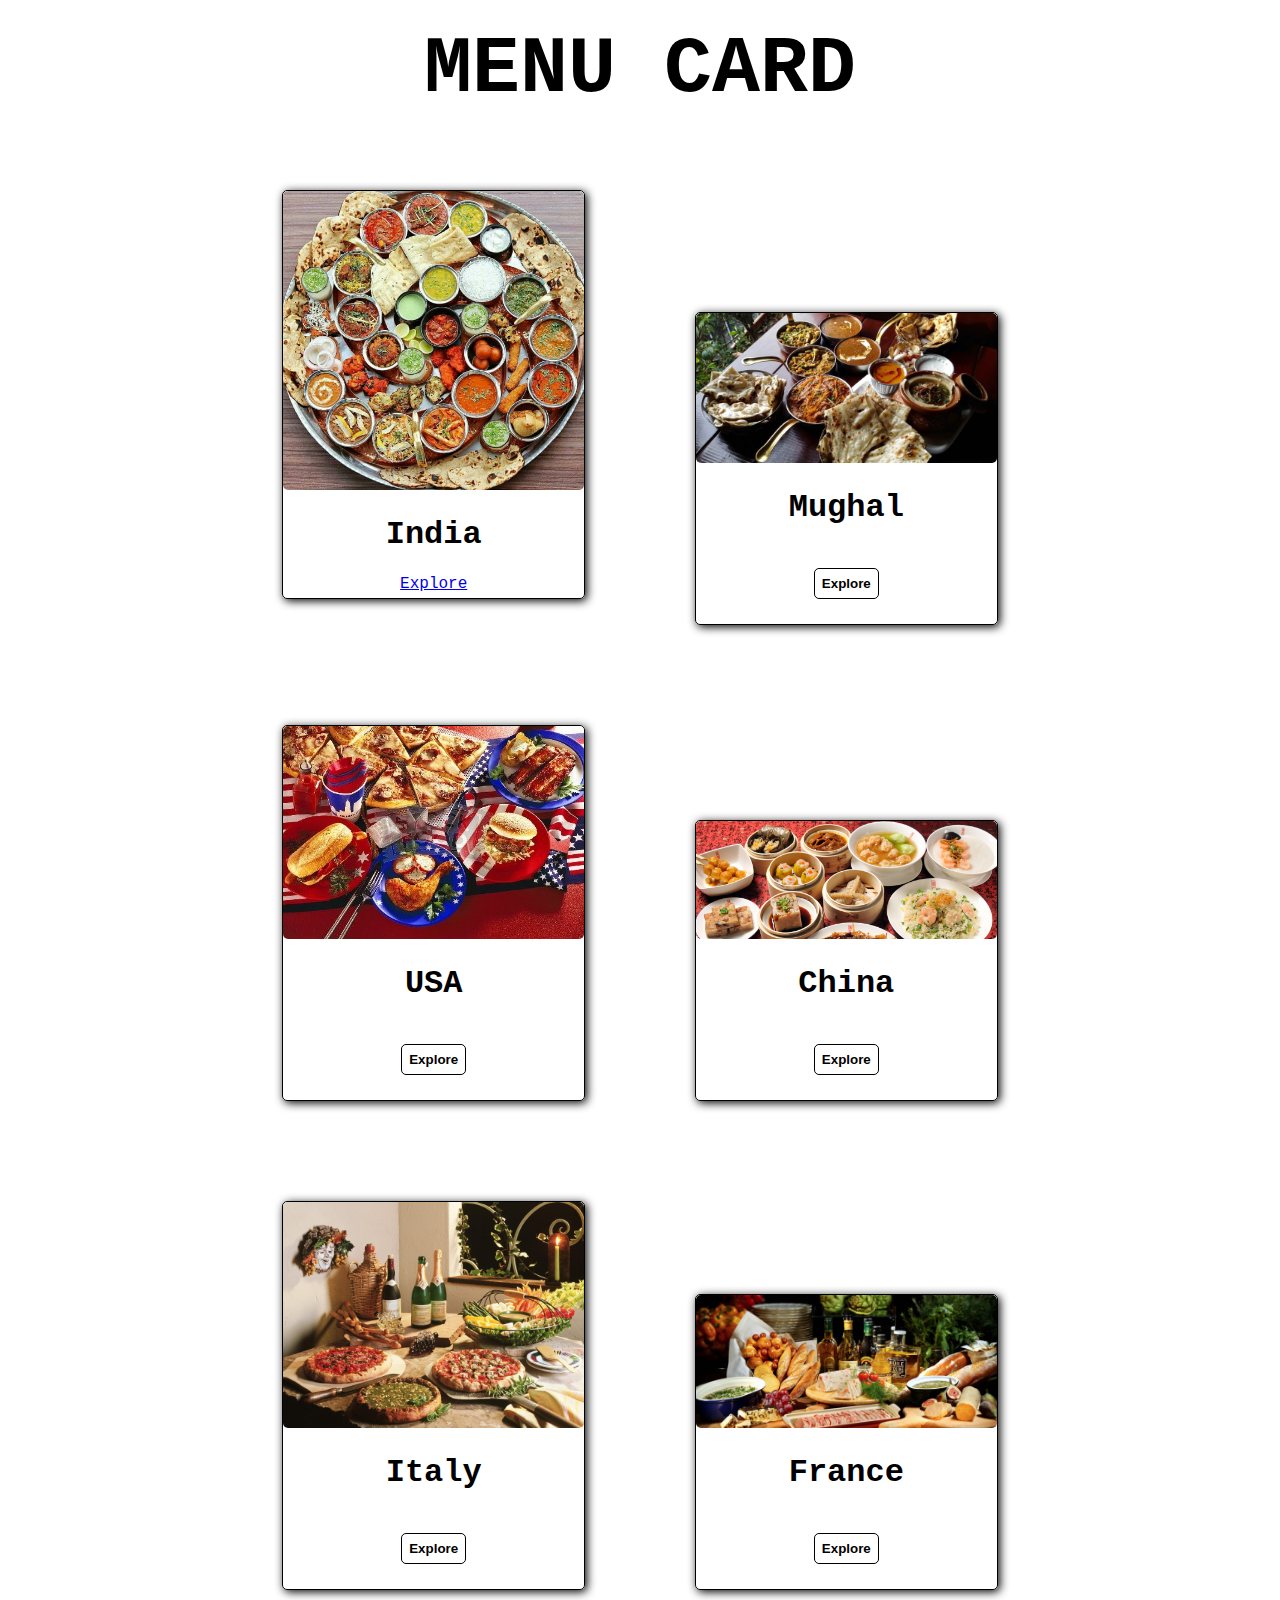
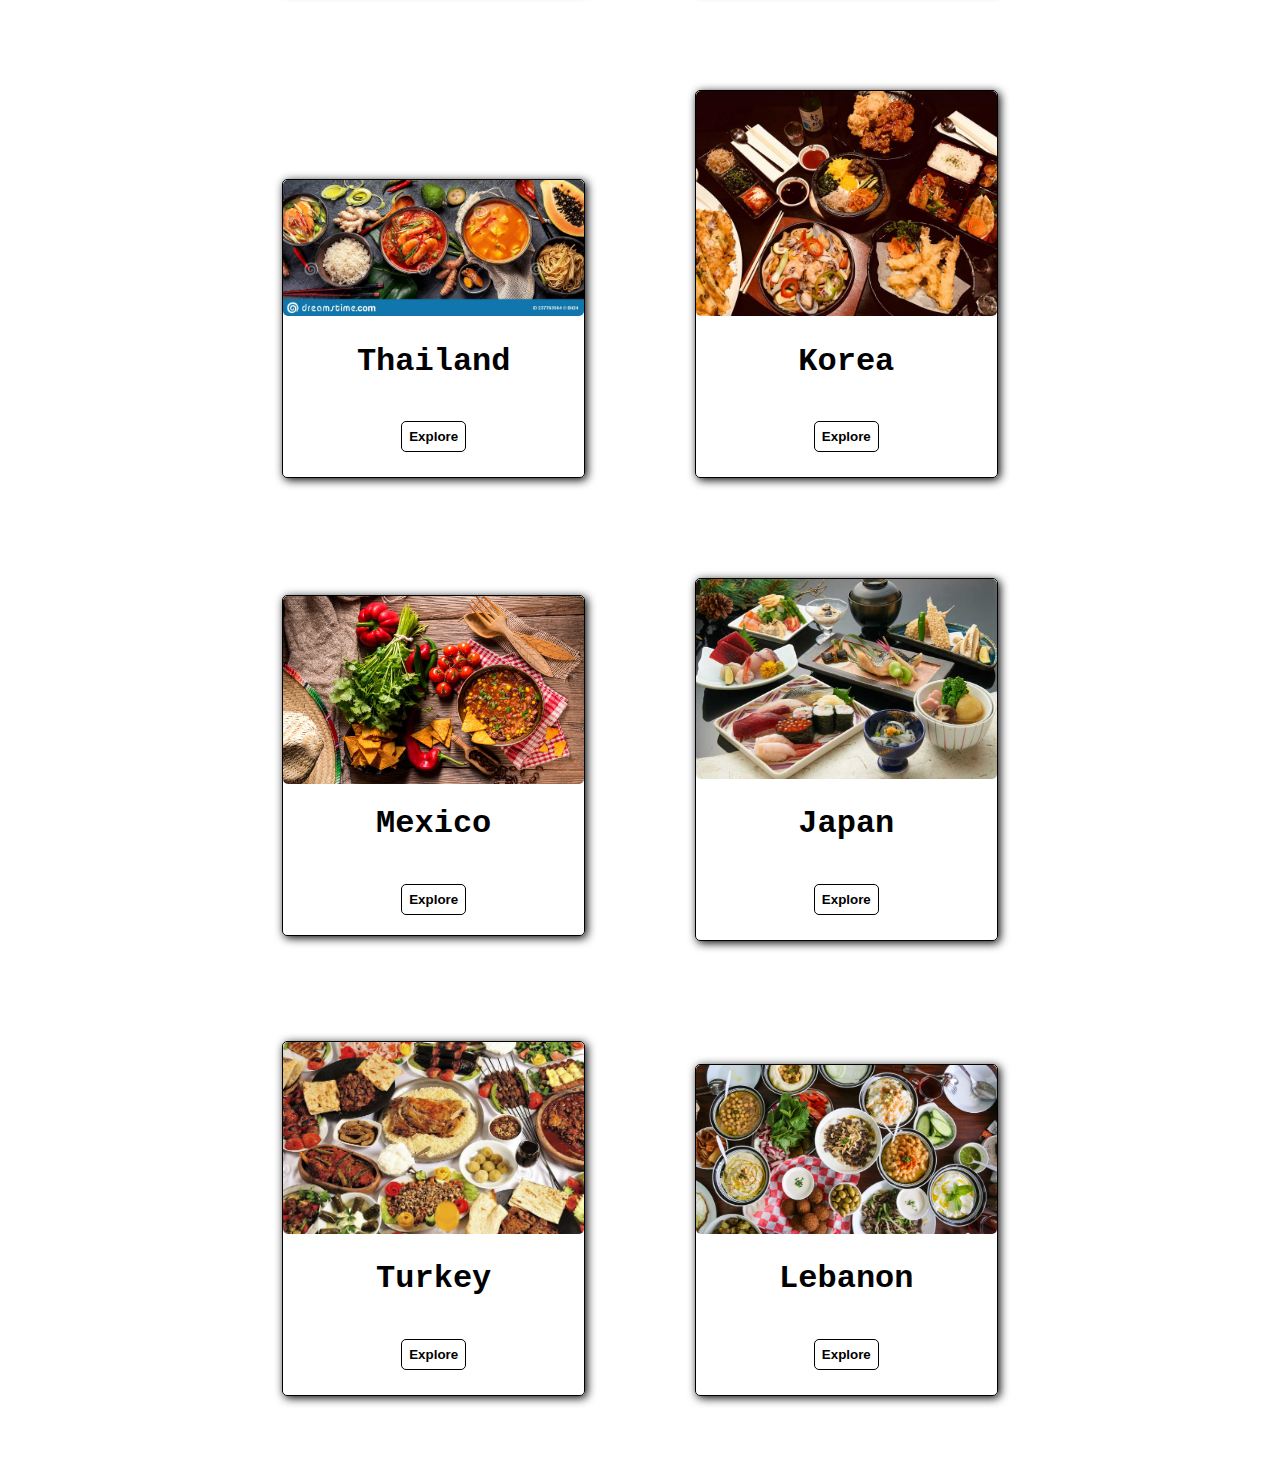
<file: explore.html>
<html>
  <head>
    <title>Explore the World</title>
    <link rel="stylesheet" type="text/css" href="explore style.css" />
  </head>

  <body>
    <div class="main1">
      <h2>Menu card</h2>

      <div class="cards">
        <div class="image">
          <img src="indian.jpg" />
        </div>

        <div class="namee">
          <h1>India</h1>

          <a href="INDIA.html">Explore</a>
        </div>
      </div>

      <!--cards-->
      <div class="cards">
        <div class="image">
          <img src="muglai.jpg" />
        </div>

        <div class="namee">
          <h1>Mughal</h1>

          <button>Explore</button>
        </div>
      </div>

      <!--cards-->

      <div class="cards">
        <div class="image">
          <img src="american.jpg" />
        </div>

        <div class="namee">
          <h1>USA</h1>

          <button>Explore</button>
        </div>
      </div>

      <!--cards-->

      <div class="cards">
        <div class="image">
          <img src="chinese.jpg" />
        </div>

        <div class="namee">
          <h1>China</h1>

          <button>Explore</button>
        </div>
      </div>

      <!--cards-->

      <div class="cards">
        <div class="image">
          <img src="italian.jpg" />
        </div>

        <div class="namee">
          <h1>Italy</h1>

          <button>Explore</button>
        </div>
      </div>

      <!--cards-->

      <div class="cards">
        <div class="image">
          <img src="french.jpg" />
        </div>

        <div class="namee">
          <h1>France</h1>

          <button>Explore</button>
        </div>
      </div>

      <!--cards-->

      <div class="cards">
        <div class="image">
          <img src="thai.jpg" />
        </div>

        <div class="namee">
          <h1>Thailand</h1>

          <button>Explore</button>
        </div>
      </div>
      <!--cards-->

      <div class="cards">
        <div class="image">
          <img src="korean.jpg" />
        </div>

        <div class="namee">
          <h1>Korea</h1>

          <button>Explore</button>
        </div>
      </div>

      <!--cards-->

      <div class="cards">
        <div class="image">
          <img src="mexican.jpg" />
        </div>

        <div class="Mexico">
          <h1>Mexico</h1>

          <button>Explore</button>
        </div>
      </div>

      <!--cards-->

      <div class="cards">
        <div class="image">
          <img src="japanese.jpg" />
        </div>

        <div class="namee">
          <h1>Japan</h1>

          <button>Explore</button>
        </div>
      </div>

      <!--cards-->

      <div class="cards">
        <div class="image">
          <img src="turkish.jpg" />
        </div>

        <div class="namee">
          <h1>Turkey</h1>

          <button>Explore</button>
        </div>
      </div>

      <!--cards-->

      <div class="cards">
        <div class="image">
          <img src="labenese.jfif" />
        </div>

        <div class="namee">
          <h1>Lebanon</h1>

          <button>Explore</button>
        </div>
      </div>
    </div>
  </body>
</html>
</file>
<file: explore style.css>
:root {
  --overlay-color: rgb(231, 10, 10);
}

.main1 {
  margin: 30px;
  text-align: center;
  font-size: large;
  font-family: monospace;
  font-weight: 400;
  color: black;
}

.main1 h2 {
  margin: 30px;
  text-align: center;
  font-size: 5em;
  line-height: 1em;
  font-weight: 700;
  text-transform: uppercase;
}

.cards {
  width: 25%;
  border: 1px solid black;
  border-radius: 5px;
  margin: 50px;
  box-shadow: 2px 2px 10px black;
  display: inline-block;
}

.cards:hover {
  padding: 1px;
  background: rgb(179, 255, 0);
}
.image img {
  width: 100%;
  border-radius: 5px;
}
.namee {
  text-align: center;
  padding: 5px;
}

.namee button {
  align-items: center;
}

button {
  margin-top: 20px;
  margin-bottom: 20px;
  background-color: white;
  border: 1px solid black;
  padding: 7px;
  border-radius: 5px;
  font-family: Arial, Helvetica, sans-serif;
  font-weight: bold;
}

button:hover {
  background-color: black;
  color: white;
  transition: 0.5s;
}
</file>
